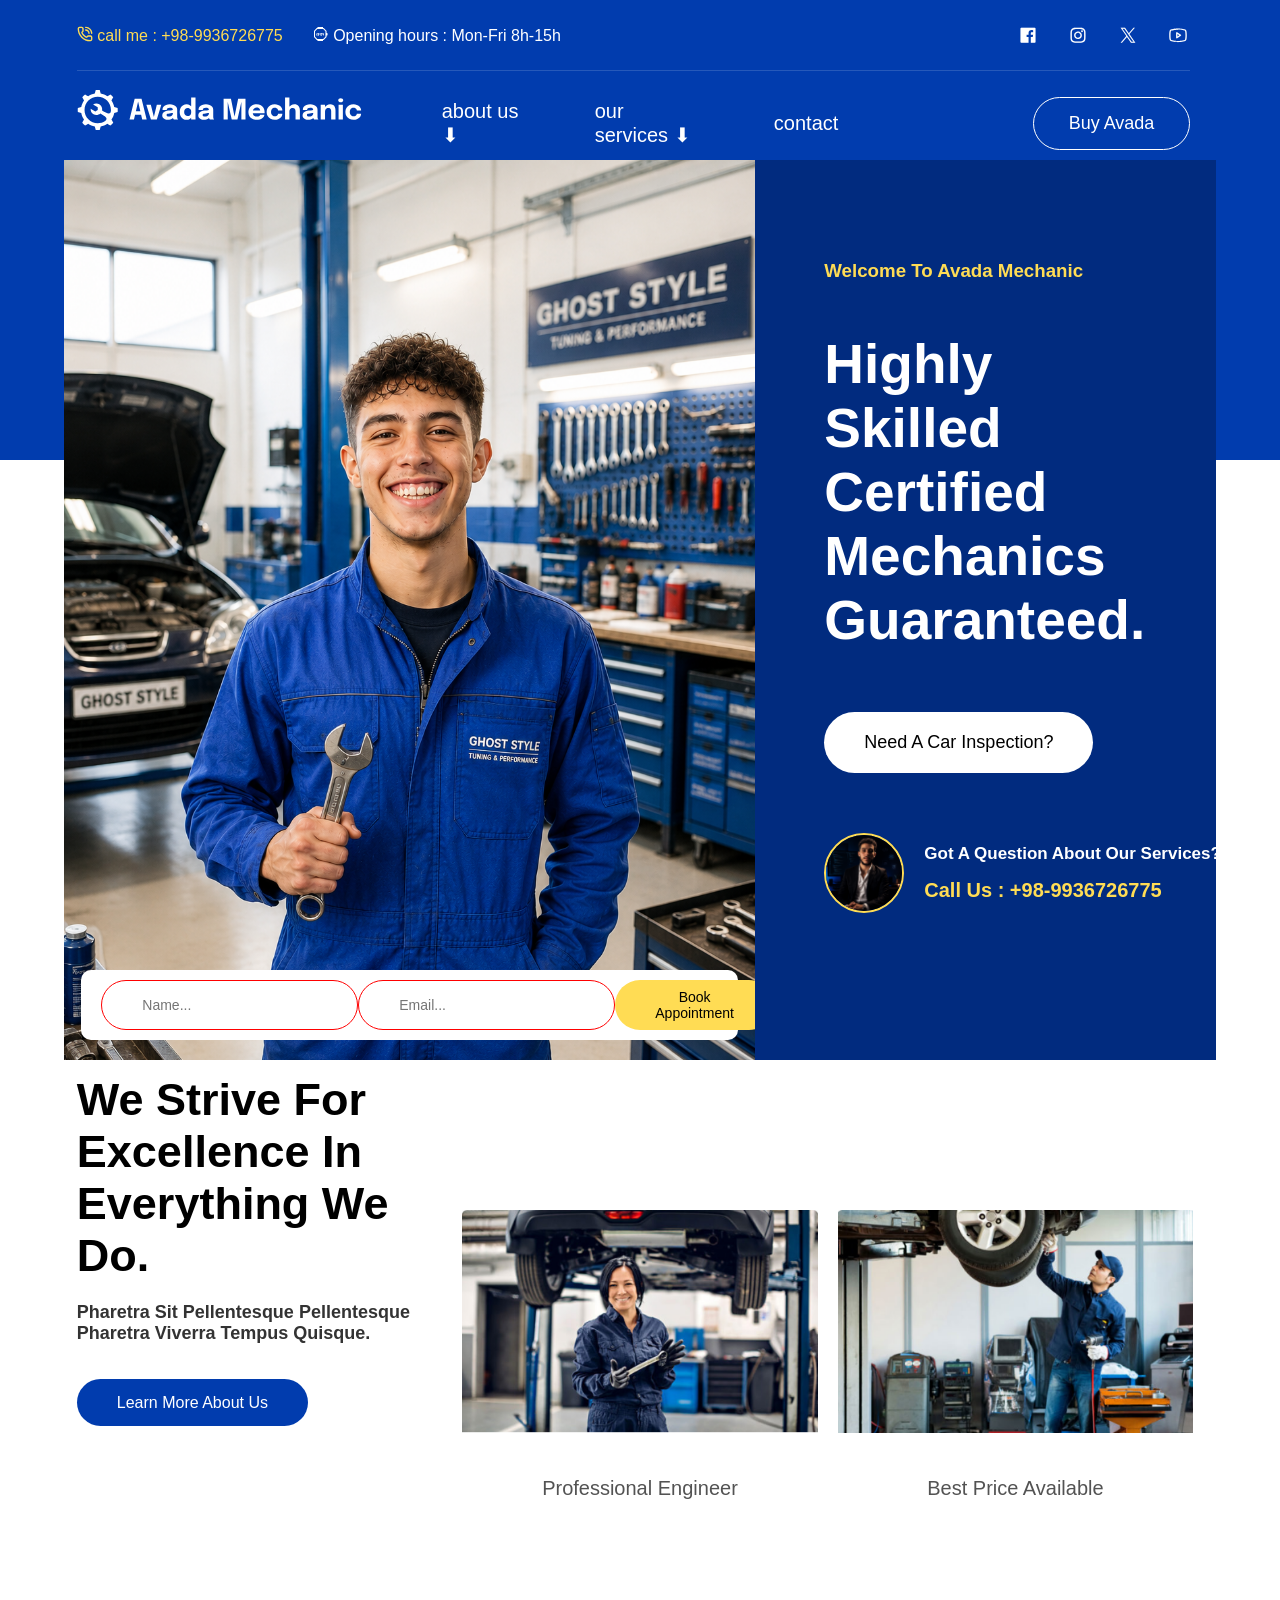
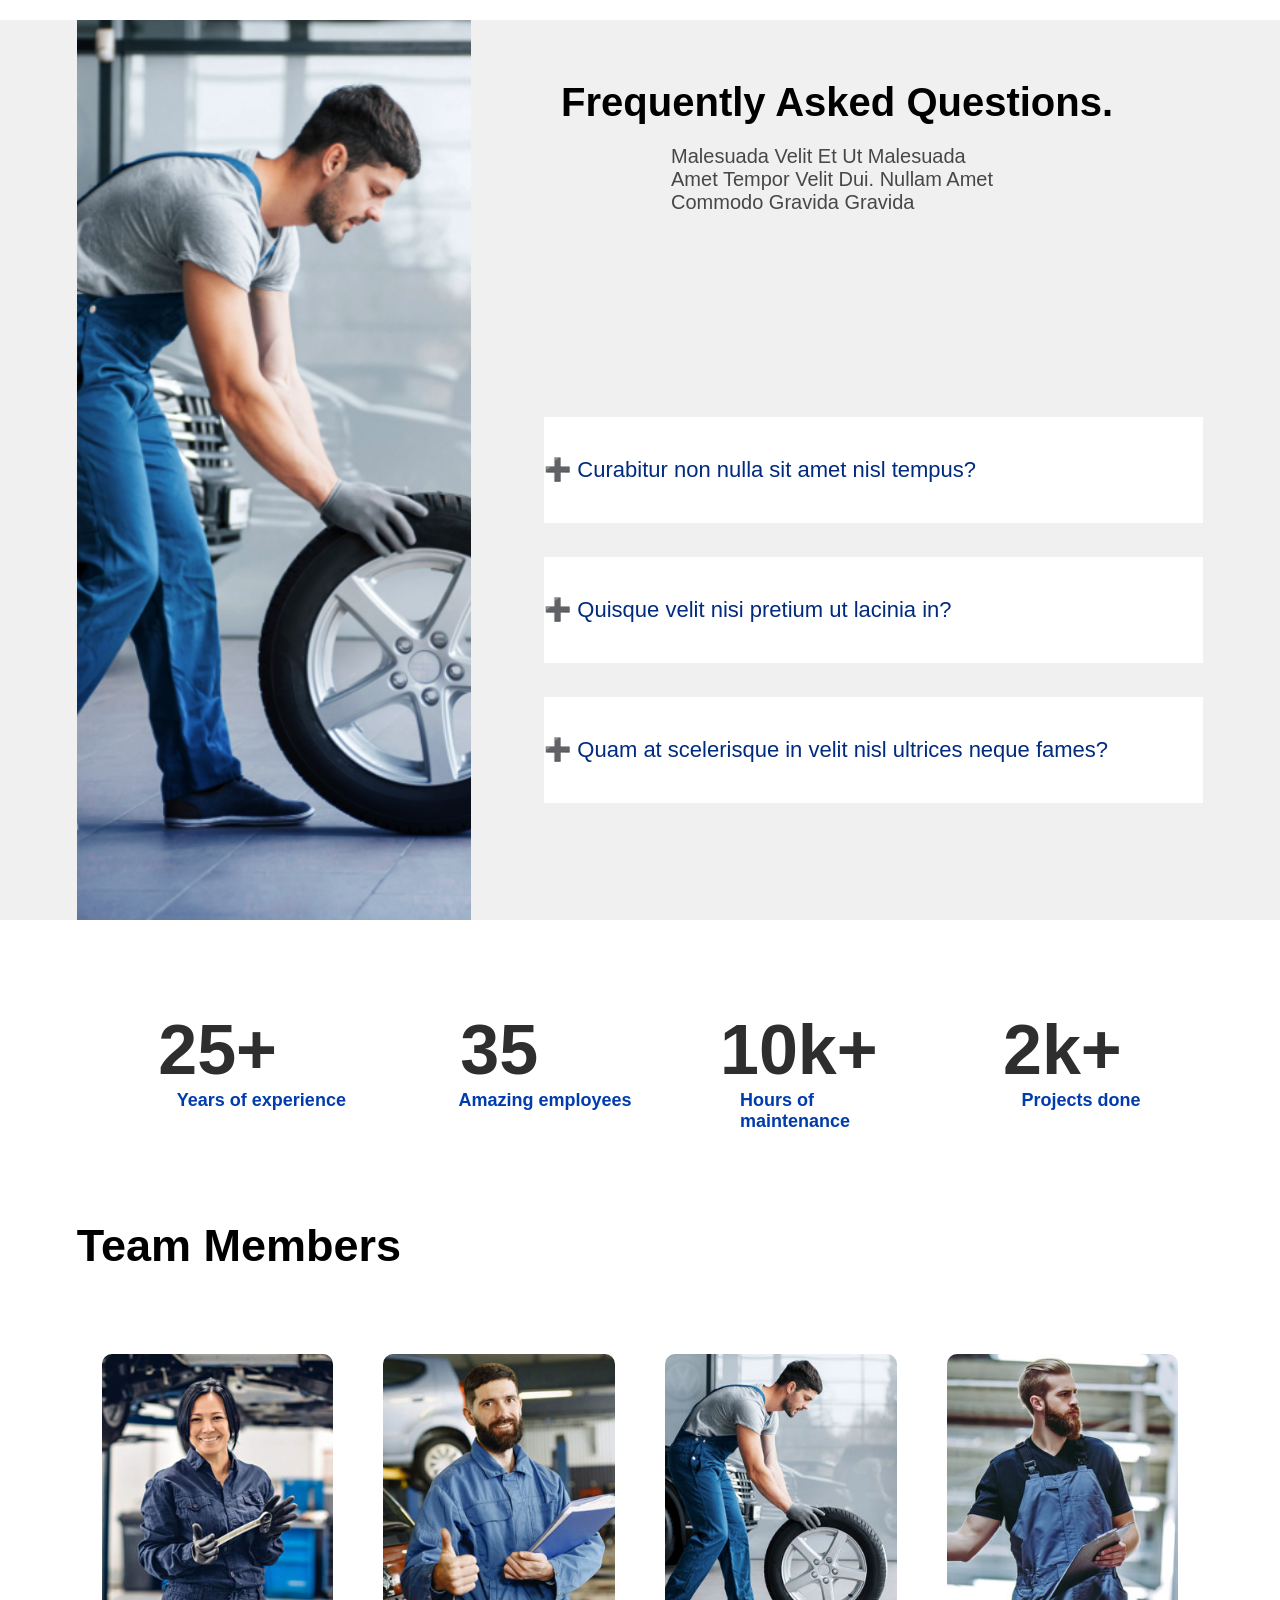
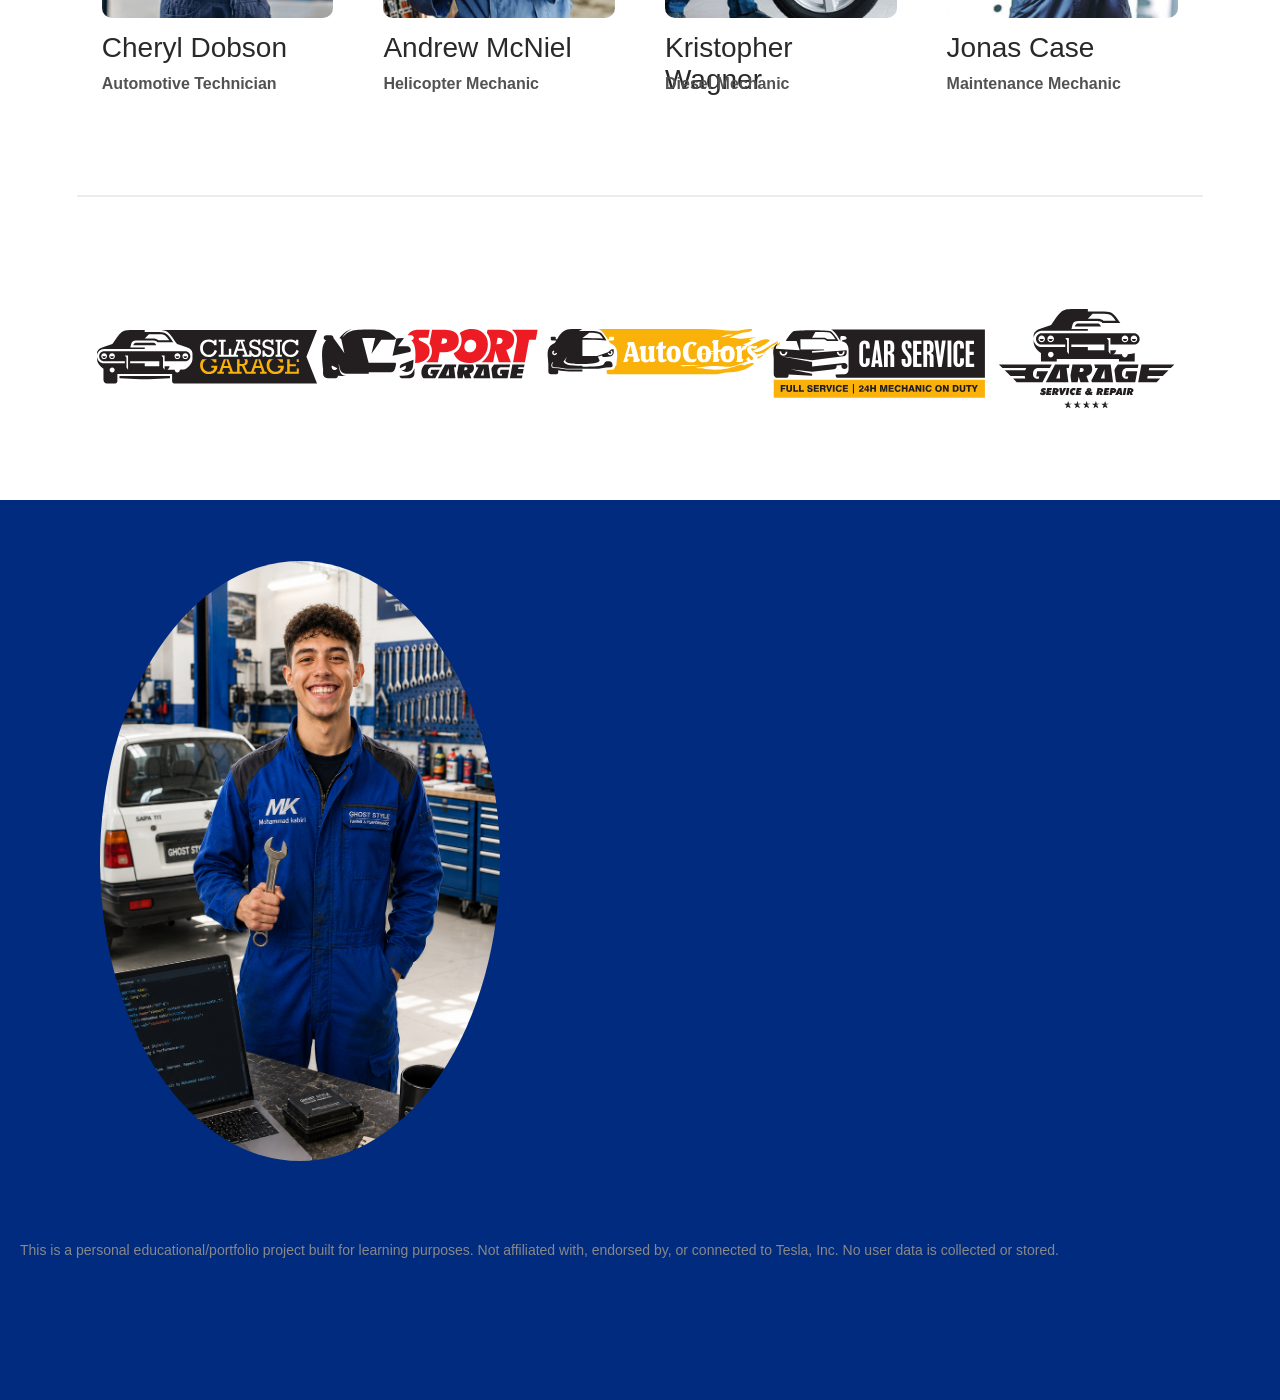
<file: index.html>
<!DOCTYPE html>
<html lang="en">

<head>
    <meta charset="UTF-8">
    <meta name="viewport" content="width=device-width, initial-scale=1.0">
    <title>Document</title>
    <link rel="stylesheet" href="public.css">
    <link rel="stylesheet" href="master.css">
    <link rel="stylesheet" href="font/style.css">

</head>

<body>
    <div class="head_top row">
        <div>
            <div>
                <span class="icon"></span>
                <a href="">call me : +98-9936726775</a>
            </div>
            <section>
                <span class="icon"></span>
                <a href="">Opening hours : Mon-Fri 8h-15h</a>
            </section>
        </div>
        <div>
            <span class="icon"></span>
            <a href="">facebook</a>
            <span class="icon"></span>
            <a href="">instagram</a>
            <span class="icon"></span>
            <a href="">x</a>
            <span class="icon"></span>
            <a href="">you tube</a>
        </div>
        <nav></nav>
    </div>

    <div class="head_bottom row">
        <div>
            <figure>
                <img src="mechanic-logo-svg.svg" alt="">
            </figure>
        </div>
        <div>
            <ul>
                <li><a href="">about us ⬇</a>
                    <ul>
                        <li><a href="">about us</a></li>
                        <li><a href="">F.A.Q</a></li>
                        <li><a href="">our team</a></li>
                    </ul>
                </li>
                <li><a href="">our services ⬇</a>
                    <ul>
                        <li><a href="">mechanical engineering</a></li>
                        <li><a href="">general machanic</a></li>
                        <li><a href="">maintenance mechanic</a></li>
                        <li><a href="">car mechanic</a></li>
                    </ul>
                </li>
                <li><a href="">contact</a></li>
            </ul>
        </div>
        <div>
            <a href="">Buy Avada</a>
        </div>
    </div>
    <div class="head_org row">
        <section>
            <figure>
                <img src="img/file_00000000854c724681521b3e6191ae68.png" alt="">
                <figcaption>
                    <form action="">
                        <input type="text" placeholder="Name...">
                        <input type="text" placeholder="email...">
                        <button>book appointment</button>
                    </form>
                </figcaption>
            </figure>
            <div>
                <h3>Welcome to Avada Mechanic</h3>
                <h1>Highly skilled certified mechanics guaranteed.</h1>
                <a href="">Need a car inspection?</a>
                <div class="contact-box">

                    <div class="contact-img">
                        <img src="img/file_00000000735071f5bce971ada8e695d0.png" alt="">
                    </div>

                    <div class="contact-text">
                        <h4>Got A Question About Our Services?</h4>
                        <h5>Call Us : +98-9936726775</h5>
                    </div>

                </div>
            </div>
        </section>
    </div>
    <div class="about_main row">
        <div>
            <h3>We strive for excellence in everything we do.</h3>
            <h4>Pharetra sit pellentesque pellentesque pharetra viverra tempus quisque.</h4>
            <a href="">Learn more about us</a>
        </div>
        <div>
            <figure>
                <img src="img/Screenshot 1.png" alt="">
                <figcaption>professional engineer</figcaption>
            </figure>
        </div>
        <div>
            <figure>
                <img src="img/Screenshot 2.png" alt="">
                <figcaption>best price available</figcaption>
            </figure>
        </div>
    </div>
    <div class="services row">
        <figure>
            <img src="img/Screenshot 3.png" alt="">
        </figure>
        <section>
            <div>
                <h2>Frequently asked questions.</h2>
                <p>Malesuada velit et ut malesuada amet tempor velit dui. Nullam amet commodo gravida gravida</p>
            </div>
            <div>
                <a href="">➕ Curabitur non nulla sit amet nisl tempus?</a>
            </div>
            <div>
                <a href="">➕ Quisque velit nisi pretium ut lacinia in?</a>
            </div>
            <div>
                <a href="">➕ Quam at scelerisque in velit nisl ultrices neque fames?</a>
            </div>
        </section>
    </div>
    <div class="Statistics row">
        <div>
            <h3>25+</h3>
            <h4>Years of experience</h4>
        </div>
        <div>
            <h3>35</h3>
            <h4>Amazing employees</h4>
        </div>
        <div>
            <h3>10k+</h3>
            <h4>Hours of maintenance</h4>
        </div>
        <div>
            <h3>2k+</h3>
            <h4>Projects done</h4>
        </div>
    </div>
    <div class="members row">
        <h4>team members</h4>
        <div class="team">
            <div>
                <figure>
                    <img src="img/dobson.jpg" alt="">
                    <figcaption>Cheryl Dobson</figcaption>
                    <h6>Automotive Technician</h6>
                </figure>

            </div>
            <div>
                <figure>
                    <img src="img/mcniel.jpg" alt="">
                    <figcaption>Andrew McNiel</figcaption>
                    <h6>Helicopter Mechanic</h6>
                </figure>

            </div>
            <div>
                <figure>
                    <img src="img/wagner.jpg" alt="">
                    <figcaption>Kristopher Wagner</figcaption>
                    <h6>Diesel Mechanic</h6>
                </figure>

            </div>
            <div>
                <figure>
                    <img src="img/case.jpg" alt="">
                    <figcaption>Jonas Case</figcaption>
                    <h6>Maintenance Mechanic</h6>
                </figure>

            </div>
        </div>
        <div class="line"></div>
        <div class="sponsor row">
            <div>
                <img src="img/sponsor-1.svg" alt="sponsor1">
            </div>
            <div>
                <img src="img/sponsor-2.svg" alt="sponsor2">
            </div>
            <div>
                <img src="img/sponsor-3.svg" alt="sponsor3">
            </div>
            <div>
                <img src="img/sponsor-4.svg" alt="sponsor4">
            </div>
            <div>
                <img src="img/sponsor-5.svg" alt="sponsor5">
            </div>
        </div>

    </div>
    <footer class="row">
        <div>
            <figure>
                <img src="img/file_00000000eea471f4b33e47864bc3c833.png" alt="">
            </figure>
            <nav>
                <a href="mailto:mhmdkbyry908@gmail.com" aria-label="Email"><span class="icon">﫷</span></a>
                <a href=""><span class="icon"></span></a>
                <a href="https://github.com/mhmdkbyry908-art" target="_blank"><span class="icon"></span></a>
                <a href="tel:+989936726775" aria-label="Phone"><span class="icon"></span></a>
                <a href="https://www.linkedin.com/in/mohammad-kabiri-9875b4418" target="_blank"><span
                        class="icon"></span></a>
            </nav>
        </div>
        <p style="text-align:center; padding:20px; font-size:14px; color:#888;">This is a personal educational/portfolio project built for learning purposes.
            Not affiliated with, endorsed by, or connected to Tesla, Inc.
            No user data is collected or stored.</p>
    </footer>
</body>

</html>
<!-- https://avada.website/mechanic/ -->
</file>
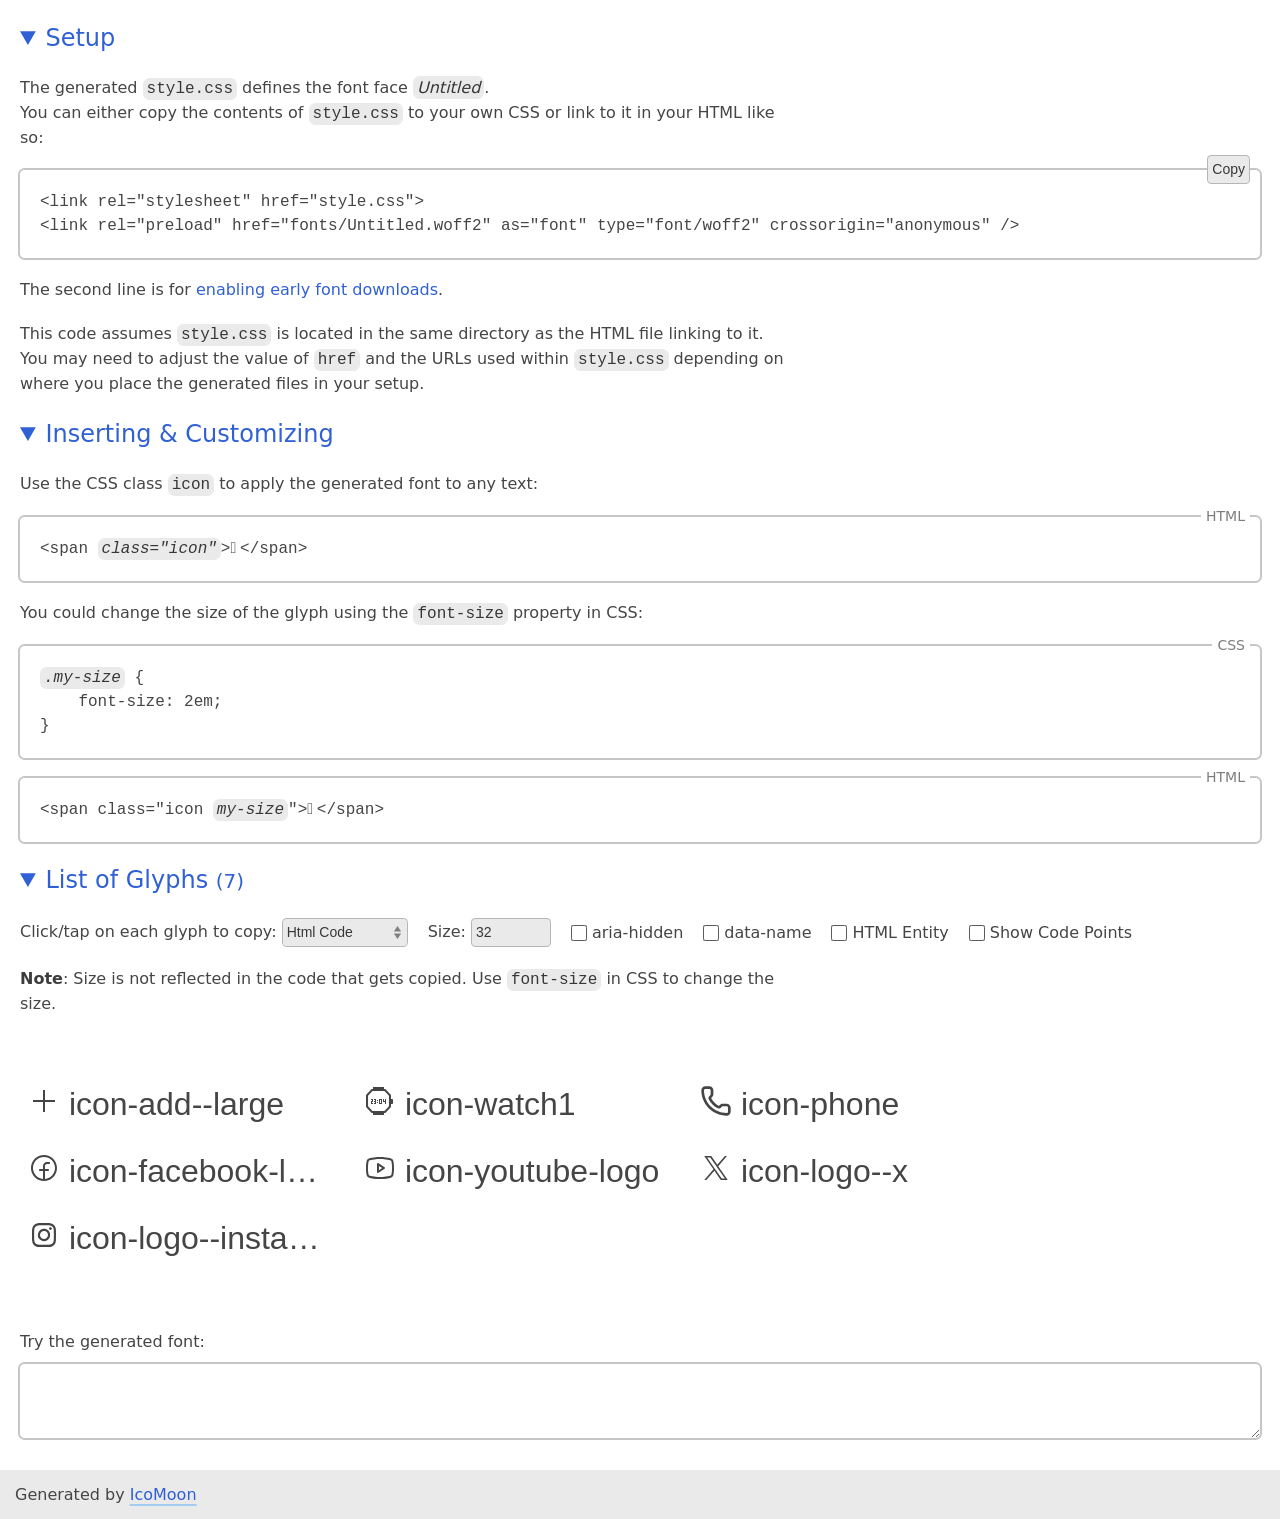
<file: demo.html>
<!doctype html>
<html lang="en">
<head>
    <title>Font Demo &amp; Reference</title>
    <meta charset="utf-8">
    <meta name="viewport" content="width=device-width, initial-scale=1">
    <meta name="description" content="">
    <link rel="stylesheet" href="style.css">
    <link rel="preload" href="fonts/Untitled.woff2" as="font" type="font/woff2" crossorigin="anonymous" />
    <!-- The following CSS is not required for using generated glyphs. -->
    <style>::selection{color:var(--off7);background:var(--blue2)}a{color:var(--blue0);text-decoration:none}a:active{color:var(--off7)}@media (hover){a:hover{color:var(--off7)}}.decoratedLinks a{text-decoration:underline;text-decoration-thickness:2px;text-decoration-skip-ink:none;text-decoration-color:var(--color, var(--blue2));text-underline-offset:4px;transition:text-decoration .3s,text-decoration-color .5s,text-underline-offset .3s,color .2s}.decoratedLinks a:hover{--color: var(--off5);text-underline-offset:6px}.decoratedLinks ._noLine,.undecoratedLinks a{text-decoration:none}.decoratedLinks a:focus-visible{text-decoration:none}@keyframes focusRingAnimation{0%{outline-width:4px}}:root,:root.light{color-scheme:light;background:var(--on2);color:var(--fg);font-family:ui-sans-serif,system-ui,-apple-system,sans-serif;font-size:16px;line-height:1.5;--bg: #eaeaea;--fg: #454545;--red-rgb: 215, 0, 21;--red: rgb(var(--red-rgb));--orange: rgb(242, 141, 0);--green: #00a100;--focus: rgba(0, 195, 255, .8);--blue0: #3060d5;--blue2: #a2ccf2;--on2: #fff;--off4: rgba(0, 0, 0, .2254);--off5: rgba(0, 0, 0, .5127);--off6: rgba(0, 0, 0, .7659);--off7: #000}@media (prefers-color-scheme: dark){:root{color-scheme:dark;--bg: #242424;--fg: #bababa;--red-rgb: 255, 105, 97;--red: rgb(var(--red-rgb));--orange: rgb(255, 159, 10);--green: #5eba6e;--focus: rgba(0, 137, 179, .8);--blue0: #8abbef;--blue2: #3e6486;--on2: #000;--off4: rgba(255, 255, 255, .1649);--off5: rgba(255, 255, 255, .4257);--off6: rgba(255, 255, 255, .8142);--off7: #fff}}:root.dark{color-scheme:dark;--bg: #242424;--fg: #bababa;--red-rgb: 255, 105, 97;--red: rgb(var(--red-rgb));--orange: rgb(255, 159, 10);--green: #5eba6e;--focus: rgba(0, 137, 179, .8);--blue0: #8abbef;--blue2: #3e6486;--on2: #000;--off4: rgba(255, 255, 255, .1649);--off5: rgba(255, 255, 255, .4257);--off6: rgba(255, 255, 255, .8142);--off7: #fff}.mvn{margin-bottom:0;margin-top:0}.rltv{position:relative}.monospace,code,pre{font-family:ui-monospace,SFMono-Regular,SF Mono,Menlo,Consolas,Liberation Mono,monospace}body{margin:0;min-height:calc(100vh - 20px);padding-top:20px}details,section{padding:0 20px}details{margin-bottom:20px}details[open]{margin-bottom:0}summary{color:var(--blue0);cursor:default;font-size:1.5em;width:fit-content}summary:hover,summary:active{color:var(--off7)}h1,summary{font-weight:500}h1,strong,code,em{color:var(--off6)}code,em{background:var(--bg);box-shadow:0 0 0 2px var(--bg);margin:0 2px;padding:0 2px}footer{background:var(--bg);line-height:19px;margin-top:20px;padding:15px;position:sticky;top:100%}p{max-width:76ch}p,pre{margin-bottom:20px;margin-top:20px}ul{list-style-position:inside;margin:20px 0;padding:20px}.br0,a,button,code,em,input,pre,select,summary,textarea,ul{border-radius:4.5px}input,select,.copy{box-shadow:inset 0 0 0 1px var(--off4);background-color:var(--bg);border:0;color:var(--off6);font-size:14px;line-height:19px;margin:0;padding:5px}input:hover,input:active,select:hover,select:active,.copy:hover,.copy:active{color:var(--off7);box-shadow:inset 0 0 0 1px var(--off5)}input:focus,select:focus,.copy:focus{box-shadow:none}select{appearance:none;background-image:url([data-uri]);background-position:right center;background-repeat:no-repeat;background-size:1.5em 50%;padding-right:20px}label{display:inline-block;margin:20px 20px 0 0}:focus-visible{outline:3px solid;outline-color:var(--focus);box-shadow:none}:focus-visible:not(:invalid){animation:focusRingAnimation .2s}pre{box-shadow:0 0 0 2px var(--off4);overflow:scroll;padding:20px;position:relative}textarea{background:none;border:0;box-shadow:0 0 0 2px var(--off4);color:var(--fg);display:block;font-size:1rem;margin:10px 0;min-height:1.5em;padding:5px;resize:vertical;width:calc(100% - 10px)}[data-lang]{position:relative}[data-lang]:after{background:var(--on2);border-radius:4.5px;color:var(--off5);content:attr(data-lang);font-size:14px;line-height:1;padding:2px 5px;position:absolute;right:10px;top:-.7em}.copy{position:absolute;right:10px;top:-15px}.copy:disabled{background:var(--on2);box-shadow:inset 0 0 0 1px var(--green);color:var(--green);font-weight:600}
._demo_glyphs {
    background: var(--background, transparent);
    display: flex;
    flex-wrap: wrap;
    margin: 20px -20px 0;
    padding: 5px 20px 20px;
}

._demo_glyph {
    background: none;
    border: none;
    color: var(--color);
    font-family: sans-serif !important;
    font-size: var(--glyph-size);
    line-height: 1;
    margin: 1rem 1rem 0 0;
    overflow: hidden;
    padding: 0.5rem;
    padding: max(0.5rem, 0.15625em);
    text-align: left;
    text-overflow: ellipsis;
    white-space: nowrap;
    width: 10em;
    width: max(10em, 15rem);
}
._demo_glyph span {
    pointer-events: none;
}
.centered {
    display: flex;
    align-items: center;
}
.glyphTitle {
    overflow: hidden;
    text-overflow: ellipsis;
    line-height: 1.25;
}
button._demo_glyph:hover {
    box-shadow: 0 0 0 2px var(--color, var(--off4));
}
button._demo_glyph:active {
    box-shadow: 0 0 0 2px var(--color, var(--fg));
}
button._demo_glyph._demo_copied {
    box-shadow: 0 0 0 2px var(--green);
}
._demo_copied {
    position: relative;
}
._demo_copied::before {
    content: "";
}
._demo_copied::after {
    align-items: center;
    background: linear-gradient(to left, var(--background, var(--on2)) 8ch, transparent);
    color: var(--color, var(--green));
    content: "✓ Copied";
    display: flex;
    font-family: ui-sans-serif,system-ui,-apple-system,sans-serif !important;
    font-size: max(1rem, 0.5em);
    height: 100%;
    justify-content: right;
    line-height: 1;
    padding-right: 0.5em;
    position: absolute;
    right: 0;
    top: 0;
    width: 50%;
}
body {--glyph-size: 32px;}#size {width: 5em;}#test {display: block;margin: 3rem 0 2rem;}#test textarea {font-size: var(--glyph-size);background: var(--background);color: var(--color);}#copy_settings, #toggles_wrapper, #toggles_wrapper label {display: flex;flex-wrap: wrap;align-items: center;}#copy_settings p {width: 100%;}#toggles_wrapper label {gap: 5px;}._demo_code {display: none;}input[type="checkbox"] {width: 16px;height: 16px;}:has(#codes:checked) ._demo_code {display: flex;align-items: center;margin: 10px 0 30px 8px;font-family: monospace !important;gap: 5px;width: 7em;color: var(--color);& input {width: 100%;}}</style>
    <style>._demo_glyph .icon {white-space: pre}</style>
</head>
<body>
    <details open>
        <summary>Setup</summary>
        <p>
            The generated <code>style.css</code> defines the font face
            <em>Untitled</em>.
            <br>
            You can either copy the contents of <code>style.css</code> to your
            own CSS or link to it in your HTML like so:
        </p>
        <div class="rltv">
          <pre>&lt;link rel="stylesheet" href="style.css"&gt;
&lt;link rel="preload" href="fonts/Untitled.woff2" as="font" type="font/woff2" crossorigin="anonymous" /&gt;</pre>
          <button class="copy">Copy</button>
        </div>
        <p>The second line is for <a href="https://highperformancewebfonts.com/read/on-the-origins-of-cross"> enabling early font downloads</a>.</p>
        <p>This code assumes <code>style.css</code> is located in the same directory as the HTML file linking to it. You may need to adjust the value of
            <code>href</code> and the URLs used within <code>style.css</code> depending on
            where you place the generated files in your setup.</p>
    </details>
    <details open>
        <summary>Inserting &amp; Customizing</summary>
        <p>
            Use the CSS class <code>icon</code> to apply the generated font to
            any text:
        </p>
        <div data-lang="HTML">
        <pre>&lt;span <em>class="icon"</em>&gt;&#xf3ad;&lt;/span&gt;</pre>
        </div>
        <p>
            You could change the size of the glyph using the
            <code>font-size</code> property in CSS:
        </p>
<div data-lang="CSS"><pre>
<em>.my-size</em> {
    font-size: 2em;
}
</pre></div>
        <div data-lang="HTML">
        <pre>&lt;span class="icon <em>my-size</em>"&gt;&#xf3ad;&lt;/span&gt;</pre>
        </div>
    </details>
    <details open>
        <noscript>
            <p>Enable JavaScript for easier copying of codes to clipboard.</p>
        </noscript>
        <summary>List of Glyphs <small>(7)</small></summary>
        <div id="copy_settings" style="display: none">
            <label>
                Click/tap on each glyph to copy:
                <select id="copy_subject">
                    <option value="html">Html Code</option>
                    <option value="character">character</option>
                    <option value="code">code point (hex)</option>
                </select>
            </label>
            <br>
            <label>
                Size:
                <input id="size" type="number" value="32" min="8" max="99999" />
            </label>
            <div id="toggles_wrapper">
              <label>
                  <input id="aria_hidden" type="checkbox" />
                  aria-hidden
              </label>
              <label>
                  <input id="data_name" type="checkbox" />
                  data-name
              </label>
              <label>
                  <input id="html_entity" type="checkbox" />
                  HTML Entity
              </label>
              <label>
                  <input id="codes" type="checkbox" />
                  Show Code Points
              </label>
            </div>
            <p>
                <strong>Note</strong>: Size is not reflected in the code that
                gets copied. Use <code>font-size</code> in CSS to change the size.
            </p>
        </div>
        <div class="_demo_glyphs">
            <div><div class="_demo_glyph"><span class="icon">&#xf3ad;</span> icon-add--large</div><label class="_demo_code">U+ <input readonly value="f3ad" /></label></div>
            <div><div class="_demo_glyph"><span class="icon">&#xf106;</span> icon-watch1</div><label class="_demo_code">U+ <input readonly value="f106" /></label></div>
            <div><div class="_demo_glyph"><span class="icon">&#xf16f;</span> icon-phone</div><label class="_demo_code">U+ <input readonly value="f16f" /></label></div>
            <div><div class="_demo_glyph"><span class="icon">&#xf7b9;</span> icon-facebook-logo</div><label class="_demo_code">U+ <input readonly value="f7b9" /></label></div>
            <div><div class="_demo_glyph"><span class="icon">&#xf692;</span> icon-youtube-logo</div><label class="_demo_code">U+ <input readonly value="f692" /></label></div>
            <div><div class="_demo_glyph"><span class="icon">&#xf8a7;</span> icon-logo--x</div><label class="_demo_code">U+ <input readonly value="f8a7" /></label></div>
            <div><div class="_demo_glyph"><span class="icon">&#xf5c1;</span> icon-logo--instagram</div><label class="_demo_code">U+ <input readonly value="f5c1" /></label></div>
        </div>
        <label id="test">
            Try the generated font:
            <textarea class="icon"></textarea>
        </label>
    </details>
    <footer>
        <p class="mvn decoratedLinks">Generated by <a href="https://icomoon.io">IcoMoon</a></p>
    </footer>
    <!-- The following script is not required for using generated glyphs. -->
    <script>
        let tid, tid2;
        const ariaHidden = document.getElementById("aria_hidden");
        const copiedClass = "_demo_copied";
        const dataName = document.getElementById("data_name");
        const copySubject = document.getElementById("copy_subject");
        const glyphClass = "_demo_glyph";
        const htmlEntity = document.getElementById("html_entity");
        const wrapper = document.querySelector("._demo_glyphs");
        const names = {
            0xf3ad: "add--large",
            0xf106: "watch1",
            0xf16f: "phone",
            0xf7b9: "facebook-logo",
            0xf692: "youtube-logo",
            0xf8a7: "logo--x",
            0xf5c1: "logo--instagram"
        };
        const ligatures = {};
        document.getElementById("copy_settings").removeAttribute("style");
        document.querySelectorAll("." + glyphClass).forEach(function (x) {
            try {
                x.setAttribute("title", x.childNodes[1].textContent.trim());
            } catch (ignore) {}
            x.outerHTML = x.outerHTML.replace(/<(\/?)div/, "<$1button");
        });
        document.getElementById("copy_subject").addEventListener("change", function () {
        }, false);
        function showRelevantToggles() {
            const copySubjectValue = copySubject.value;
            if (copySubjectValue === "html") {
                ariaHidden.parentElement.style.display = "";
                dataName.parentElement.style.display = "";
                htmlEntity.parentElement.style.display = "";
            } else if (copySubjectValue === "html_old") {
                ariaHidden.parentElement.style.display = "";
                dataName.parentElement.style.display = "none";
                htmlEntity.parentElement.style.display = "none";
            } else {
                ariaHidden.parentElement.style.display = "none";
                dataName.parentElement.style.display = "none";
                htmlEntity.parentElement.style.display = "none";
            }
        }
        showRelevantToggles();
        copySubject.addEventListener("change", showRelevantToggles, false);
        document.body.addEventListener("click", function (e) {
            const copySubjectValue = copySubject.value;
            let className;
            let target = e.target;
            let text;
            if (target.classList.contains("copy")) {
                let pre = target.parentElement.querySelector("pre");
                navigator.clipboard.writeText(pre.innerText).then(function () {
                    target.disabled = true;
                    target.textContent = "✓ Copied";
                    clearTimeout(tid2);
                    tid2 = setTimeout(function () {
                        target.disabled = false;
                        target.textContent = "Copy";
                    }, 1000);
                });
            } else if (target.classList.contains(glyphClass)) {
                try {
                    if (copySubjectValue === "html") {
                        text = target.children[0].outerHTML;
                        if (dataName.checked) {
                            const code = target.children[0].textContent.codePointAt(0);
                            const name = names[code];
                            if (name) {
                              text = text.replace(">", ` data-name="${name}">`);
                            }
                        }
                        if (ariaHidden.checked) {
                            text = text.replace(">", " aria-hidden=\"true\">");
                        }
                        if (htmlEntity.checked) {
                            const hex = target.children[0].textContent.codePointAt(0).toString(16);
                            text = text.replace(/>.+</, `>&#x${hex};<`);
                        }
                    } else if (copySubjectValue === "html_old") {
                        className = target.children[0].className;
                        className = className.replace(
                            "icon",
                            target.childNodes[1].textContent.trim()
                        );
                        text = `<span class="${className}"></span>`;
                        if (ariaHidden.checked) {
                            text = text.replace(">", " aria-hidden=\"true\">");
                        }
                    } else {
                        text = target.children[0].textContent;
                        if (copySubjectValue === "code") {
                            text = text.codePointAt(0).toString(16);
                        } else if (copySubjectValue === "ligatures") {
                            text = ligatures[text.codePointAt(0)] || "";
                        }
                    }
                    navigator.clipboard.writeText(text).then(function () {
                        const xs = document.querySelectorAll("." + copiedClass);
                        xs.forEach(function (x) {
                            x.classList.remove(copiedClass);
                        });
                        clearTimeout(tid);
                        target.classList.add(copiedClass);
                        tid = setTimeout(function () {
                            target.classList.remove(copiedClass);
                        }, 1000);
                    });
                } catch (ignore) {}
            }
        }, false);
        document.getElementById("size").addEventListener("change", function (e) {
            let size = Number(e.target.value);
            if (size < 8) {
                size = 8;
                e.target.value = size;
            }
            if (!Number.isNaN(size)) {
                document.body.style.setProperty("--glyph-size", size + "px");
            }
        }, false);
        (function () {
            const key = "color-scheme";
            const dark = "dark";
            const light = "light";
            const prefersDarkMedia = "(prefers-color-scheme: dark)";
            function system() {
                if (window.matchMedia(prefersDarkMedia).matches) {
                    return dark;
                }
                return light;
            }
            function computed() {
                const value = localStorage.getItem(key);
                if (value === dark || value === light) {
                    return value;
                }
                return system();
            }
            function setValue(value) {
                document.documentElement.classList.remove(light);
                document.documentElement.classList.remove(dark);
                if (value === system()) {
                    localStorage.removeItem(key);
                } else {
                    localStorage.setItem(key, value);
                    document.documentElement.classList.add(value);
                }
            }
            document.body.addEventListener("keydown", function (e) {
                if (!e.shiftKey || e.code !== "Digit8") {
                    return;
                }
                const newValue = (
                    computed() === dark
                    ? light
                    : dark
                );
                setValue(newValue);
            }, false);
            setValue(computed());
        }());
    </script>
</body>
</html>
</file>
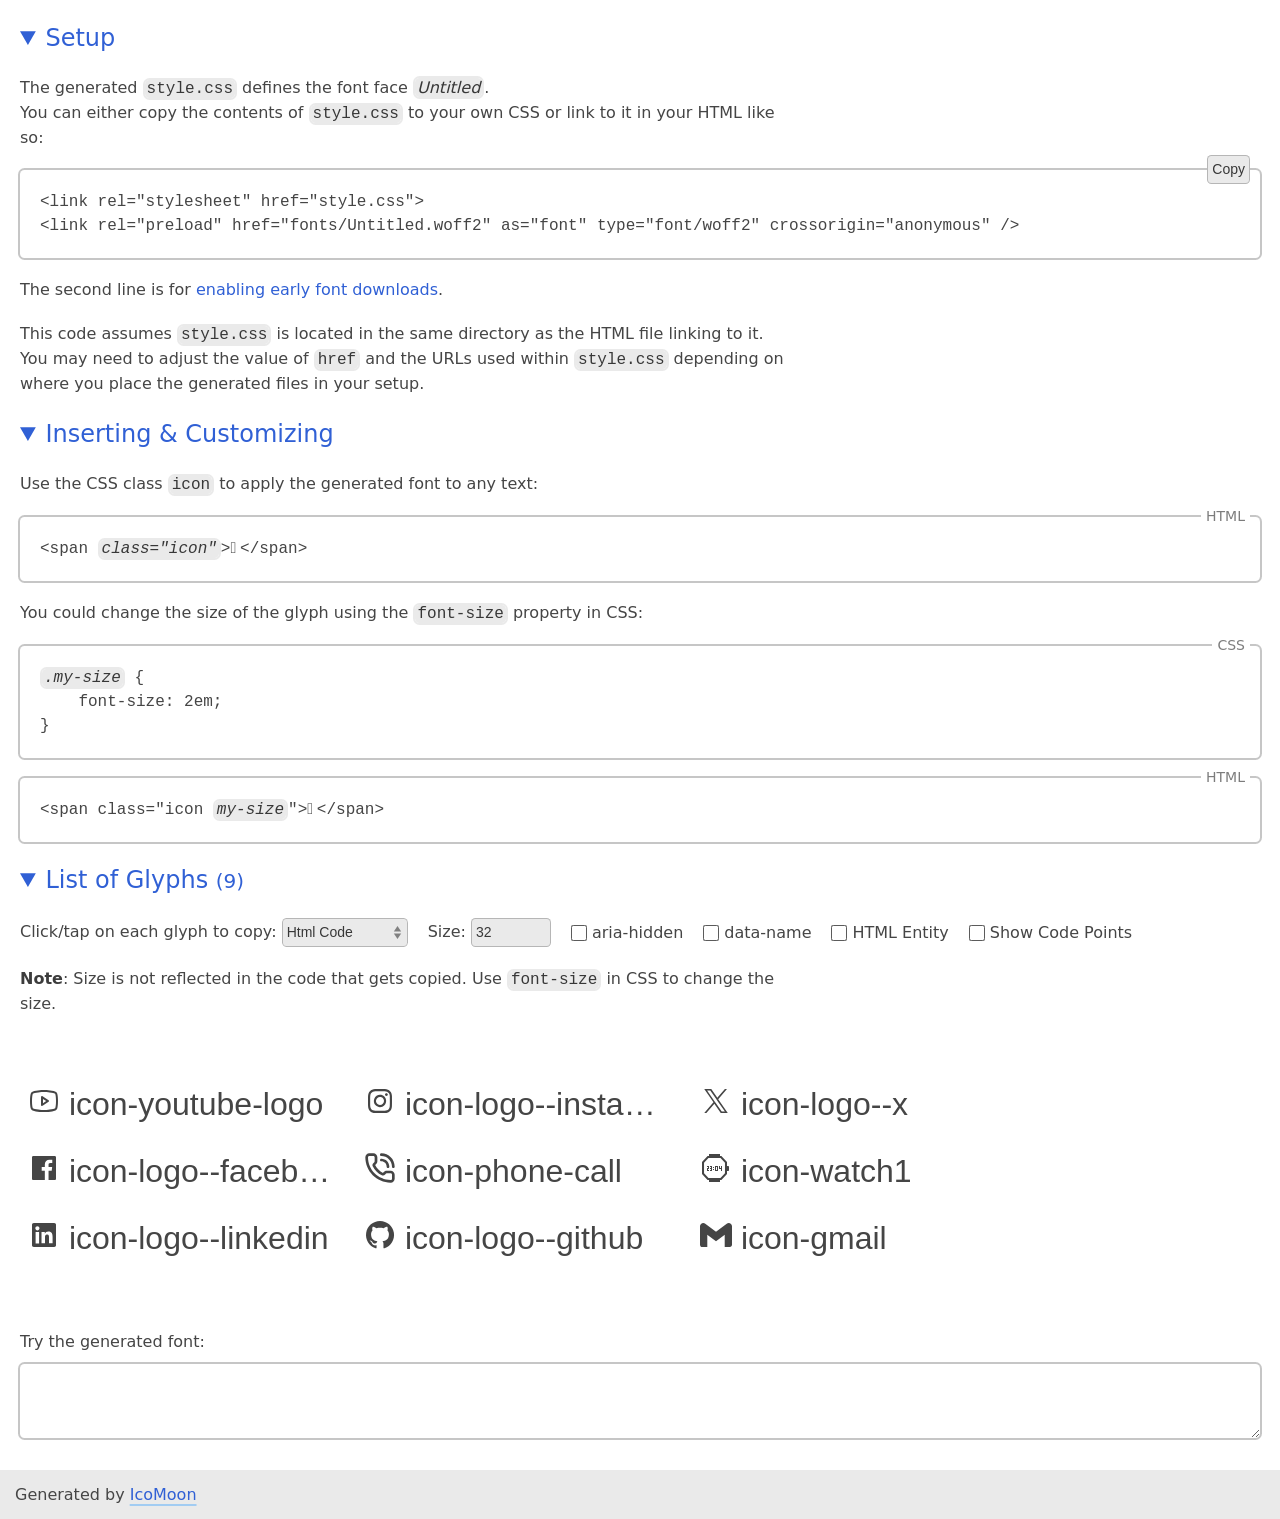
<file: font/demo.html>
<!doctype html>
<html lang="en">
<head>
    <title>Font Demo &amp; Reference</title>
    <meta charset="utf-8">
    <meta name="viewport" content="width=device-width, initial-scale=1">
    <meta name="description" content="">
    <link rel="stylesheet" href="style.css">
    <link rel="preload" href="fonts/Untitled.woff2" as="font" type="font/woff2" crossorigin="anonymous" />
    <!-- The following CSS is not required for using generated glyphs. -->
    <style>::selection{color:var(--off7);background:var(--blue2)}a{color:var(--blue0);text-decoration:none}a:active{color:var(--off7)}@media (hover){a:hover{color:var(--off7)}}.decoratedLinks a{text-decoration:underline;text-decoration-thickness:2px;text-decoration-skip-ink:none;text-decoration-color:var(--color, var(--blue2));text-underline-offset:4px;transition:text-decoration .3s,text-decoration-color .5s,text-underline-offset .3s,color .2s}.decoratedLinks a:hover{--color: var(--off5);text-underline-offset:6px}.decoratedLinks ._noLine,.undecoratedLinks a{text-decoration:none}.decoratedLinks a:focus-visible{text-decoration:none}@keyframes focusRingAnimation{0%{outline-width:4px}}:root,:root.light{color-scheme:light;background:var(--on2);color:var(--fg);font-family:ui-sans-serif,system-ui,-apple-system,sans-serif;font-size:16px;line-height:1.5;--bg: #eaeaea;--fg: #454545;--red-rgb: 215, 0, 21;--red: rgb(var(--red-rgb));--orange: rgb(242, 141, 0);--green: #00a100;--focus: rgba(0, 195, 255, .8);--blue0: #3060d5;--blue2: #a2ccf2;--on2: #fff;--off4: rgba(0, 0, 0, .2254);--off5: rgba(0, 0, 0, .5127);--off6: rgba(0, 0, 0, .7659);--off7: #000}@media (prefers-color-scheme: dark){:root{color-scheme:dark;--bg: #242424;--fg: #bababa;--red-rgb: 255, 105, 97;--red: rgb(var(--red-rgb));--orange: rgb(255, 159, 10);--green: #5eba6e;--focus: rgba(0, 137, 179, .8);--blue0: #8abbef;--blue2: #3e6486;--on2: #000;--off4: rgba(255, 255, 255, .1649);--off5: rgba(255, 255, 255, .4257);--off6: rgba(255, 255, 255, .8142);--off7: #fff}}:root.dark{color-scheme:dark;--bg: #242424;--fg: #bababa;--red-rgb: 255, 105, 97;--red: rgb(var(--red-rgb));--orange: rgb(255, 159, 10);--green: #5eba6e;--focus: rgba(0, 137, 179, .8);--blue0: #8abbef;--blue2: #3e6486;--on2: #000;--off4: rgba(255, 255, 255, .1649);--off5: rgba(255, 255, 255, .4257);--off6: rgba(255, 255, 255, .8142);--off7: #fff}.mvn{margin-bottom:0;margin-top:0}.rltv{position:relative}.monospace,code,pre{font-family:ui-monospace,SFMono-Regular,SF Mono,Menlo,Consolas,Liberation Mono,monospace}body{margin:0;min-height:calc(100vh - 20px);padding-top:20px}details,section{padding:0 20px}details{margin-bottom:20px}details[open]{margin-bottom:0}summary{color:var(--blue0);cursor:default;font-size:1.5em;width:fit-content}summary:hover,summary:active{color:var(--off7)}h1,summary{font-weight:500}h1,strong,code,em{color:var(--off6)}code,em{background:var(--bg);box-shadow:0 0 0 2px var(--bg);margin:0 2px;padding:0 2px}footer{background:var(--bg);line-height:19px;margin-top:20px;padding:15px;position:sticky;top:100%}p{max-width:76ch}p,pre{margin-bottom:20px;margin-top:20px}ul{list-style-position:inside;margin:20px 0;padding:20px}.br0,a,button,code,em,input,pre,select,summary,textarea,ul{border-radius:4.5px}input,select,.copy{box-shadow:inset 0 0 0 1px var(--off4);background-color:var(--bg);border:0;color:var(--off6);font-size:14px;line-height:19px;margin:0;padding:5px}input:hover,input:active,select:hover,select:active,.copy:hover,.copy:active{color:var(--off7);box-shadow:inset 0 0 0 1px var(--off5)}input:focus,select:focus,.copy:focus{box-shadow:none}select{appearance:none;background-image:url([data-uri]);background-position:right center;background-repeat:no-repeat;background-size:1.5em 50%;padding-right:20px}label{display:inline-block;margin:20px 20px 0 0}:focus-visible{outline:3px solid;outline-color:var(--focus);box-shadow:none}:focus-visible:not(:invalid){animation:focusRingAnimation .2s}pre{box-shadow:0 0 0 2px var(--off4);overflow:scroll;padding:20px;position:relative}textarea{background:none;border:0;box-shadow:0 0 0 2px var(--off4);color:var(--fg);display:block;font-size:1rem;margin:10px 0;min-height:1.5em;padding:5px;resize:vertical;width:calc(100% - 10px)}[data-lang]{position:relative}[data-lang]:after{background:var(--on2);border-radius:4.5px;color:var(--off5);content:attr(data-lang);font-size:14px;line-height:1;padding:2px 5px;position:absolute;right:10px;top:-.7em}.copy{position:absolute;right:10px;top:-15px}.copy:disabled{background:var(--on2);box-shadow:inset 0 0 0 1px var(--green);color:var(--green);font-weight:600}
._demo_glyphs {
    background: var(--background, transparent);
    display: flex;
    flex-wrap: wrap;
    margin: 20px -20px 0;
    padding: 5px 20px 20px;
}

._demo_glyph {
    background: none;
    border: none;
    color: var(--color);
    font-family: sans-serif !important;
    font-size: var(--glyph-size);
    line-height: 1;
    margin: 1rem 1rem 0 0;
    overflow: hidden;
    padding: 0.5rem;
    padding: max(0.5rem, 0.15625em);
    text-align: left;
    text-overflow: ellipsis;
    white-space: nowrap;
    width: 10em;
    width: max(10em, 15rem);
}
._demo_glyph span {
    pointer-events: none;
}
.centered {
    display: flex;
    align-items: center;
}
.glyphTitle {
    overflow: hidden;
    text-overflow: ellipsis;
    line-height: 1.25;
}
button._demo_glyph:hover {
    box-shadow: 0 0 0 2px var(--color, var(--off4));
}
button._demo_glyph:active {
    box-shadow: 0 0 0 2px var(--color, var(--fg));
}
button._demo_glyph._demo_copied {
    box-shadow: 0 0 0 2px var(--green);
}
._demo_copied {
    position: relative;
}
._demo_copied::before {
    content: "";
}
._demo_copied::after {
    align-items: center;
    background: linear-gradient(to left, var(--background, var(--on2)) 8ch, transparent);
    color: var(--color, var(--green));
    content: "✓ Copied";
    display: flex;
    font-family: ui-sans-serif,system-ui,-apple-system,sans-serif !important;
    font-size: max(1rem, 0.5em);
    height: 100%;
    justify-content: right;
    line-height: 1;
    padding-right: 0.5em;
    position: absolute;
    right: 0;
    top: 0;
    width: 50%;
}
body {--glyph-size: 32px;}#size {width: 5em;}#test {display: block;margin: 3rem 0 2rem;}#test textarea {font-size: var(--glyph-size);background: var(--background);color: var(--color);}#copy_settings, #toggles_wrapper, #toggles_wrapper label {display: flex;flex-wrap: wrap;align-items: center;}#copy_settings p {width: 100%;}#toggles_wrapper label {gap: 5px;}._demo_code {display: none;}input[type="checkbox"] {width: 16px;height: 16px;}:has(#codes:checked) ._demo_code {display: flex;align-items: center;margin: 10px 0 30px 8px;font-family: monospace !important;gap: 5px;width: 7em;color: var(--color);& input {width: 100%;}}</style>
    <style>._demo_glyph .icon {white-space: pre}</style>
</head>
<body>
    <details open>
        <summary>Setup</summary>
        <p>
            The generated <code>style.css</code> defines the font face
            <em>Untitled</em>.
            <br>
            You can either copy the contents of <code>style.css</code> to your
            own CSS or link to it in your HTML like so:
        </p>
        <div class="rltv">
          <pre>&lt;link rel="stylesheet" href="style.css"&gt;
&lt;link rel="preload" href="fonts/Untitled.woff2" as="font" type="font/woff2" crossorigin="anonymous" /&gt;</pre>
          <button class="copy">Copy</button>
        </div>
        <p>The second line is for <a href="https://highperformancewebfonts.com/read/on-the-origins-of-cross"> enabling early font downloads</a>.</p>
        <p>This code assumes <code>style.css</code> is located in the same directory as the HTML file linking to it. You may need to adjust the value of
            <code>href</code> and the URLs used within <code>style.css</code> depending on
            where you place the generated files in your setup.</p>
    </details>
    <details open>
        <summary>Inserting &amp; Customizing</summary>
        <p>
            Use the CSS class <code>icon</code> to apply the generated font to
            any text:
        </p>
        <div data-lang="HTML">
        <pre>&lt;span <em>class="icon"</em>&gt;&#xf692;&lt;/span&gt;</pre>
        </div>
        <p>
            You could change the size of the glyph using the
            <code>font-size</code> property in CSS:
        </p>
<div data-lang="CSS"><pre>
<em>.my-size</em> {
    font-size: 2em;
}
</pre></div>
        <div data-lang="HTML">
        <pre>&lt;span class="icon <em>my-size</em>"&gt;&#xf692;&lt;/span&gt;</pre>
        </div>
    </details>
    <details open>
        <noscript>
            <p>Enable JavaScript for easier copying of codes to clipboard.</p>
        </noscript>
        <summary>List of Glyphs <small>(9)</small></summary>
        <div id="copy_settings" style="display: none">
            <label>
                Click/tap on each glyph to copy:
                <select id="copy_subject">
                    <option value="html">Html Code</option>
                    <option value="character">character</option>
                    <option value="code">code point (hex)</option>
                </select>
            </label>
            <br>
            <label>
                Size:
                <input id="size" type="number" value="32" min="8" max="99999" />
            </label>
            <div id="toggles_wrapper">
              <label>
                  <input id="aria_hidden" type="checkbox" />
                  aria-hidden
              </label>
              <label>
                  <input id="data_name" type="checkbox" />
                  data-name
              </label>
              <label>
                  <input id="html_entity" type="checkbox" />
                  HTML Entity
              </label>
              <label>
                  <input id="codes" type="checkbox" />
                  Show Code Points
              </label>
            </div>
            <p>
                <strong>Note</strong>: Size is not reflected in the code that
                gets copied. Use <code>font-size</code> in CSS to change the size.
            </p>
        </div>
        <div class="_demo_glyphs">
            <div><div class="_demo_glyph"><span class="icon">&#xf692;</span> icon-youtube-logo</div><label class="_demo_code">U+ <input readonly value="f692" /></label></div>
            <div><div class="_demo_glyph"><span class="icon">&#xf5c1;</span> icon-logo--instagram</div><label class="_demo_code">U+ <input readonly value="f5c1" /></label></div>
            <div><div class="_demo_glyph"><span class="icon">&#xf8a7;</span> icon-logo--x</div><label class="_demo_code">U+ <input readonly value="f8a7" /></label></div>
            <div><div class="_demo_glyph"><span class="icon">&#xf608;</span> icon-logo--facebook</div><label class="_demo_code">U+ <input readonly value="f608" /></label></div>
            <div><div class="_demo_glyph"><span class="icon">&#xf248;</span> icon-phone-call</div><label class="_demo_code">U+ <input readonly value="f248" /></label></div>
            <div><div class="_demo_glyph"><span class="icon">&#xf106;</span> icon-watch1</div><label class="_demo_code">U+ <input readonly value="f106" /></label></div>
            <div><div class="_demo_glyph"><span class="icon">&#xf7b0;</span> icon-logo--linkedin</div><label class="_demo_code">U+ <input readonly value="f7b0" /></label></div>
            <div><div class="_demo_glyph"><span class="icon">&#xf477;</span> icon-logo--github</div><label class="_demo_code">U+ <input readonly value="f477" /></label></div>
            <div><div class="_demo_glyph"><span class="icon">&#xfaf7;</span> icon-gmail</div><label class="_demo_code">U+ <input readonly value="faf7" /></label></div>
        </div>
        <label id="test">
            Try the generated font:
            <textarea class="icon"></textarea>
        </label>
    </details>
    <footer>
        <p class="mvn decoratedLinks">Generated by <a href="https://icomoon.io">IcoMoon</a></p>
    </footer>
    <!-- The following script is not required for using generated glyphs. -->
    <script>
        let tid, tid2;
        const ariaHidden = document.getElementById("aria_hidden");
        const copiedClass = "_demo_copied";
        const dataName = document.getElementById("data_name");
        const copySubject = document.getElementById("copy_subject");
        const glyphClass = "_demo_glyph";
        const htmlEntity = document.getElementById("html_entity");
        const wrapper = document.querySelector("._demo_glyphs");
        const names = {
            0xf692: "youtube-logo",
            0xf5c1: "logo--instagram",
            0xf8a7: "logo--x",
            0xf608: "logo--facebook",
            0xf248: "phone-call",
            0xf106: "watch1",
            0xf7b0: "logo--linkedin",
            0xf477: "logo--github",
            0xfaf7: "gmail"
        };
        const ligatures = {};
        document.getElementById("copy_settings").removeAttribute("style");
        document.querySelectorAll("." + glyphClass).forEach(function (x) {
            try {
                x.setAttribute("title", x.childNodes[1].textContent.trim());
            } catch (ignore) {}
            x.outerHTML = x.outerHTML.replace(/<(\/?)div/, "<$1button");
        });
        document.getElementById("copy_subject").addEventListener("change", function () {
        }, false);
        function showRelevantToggles() {
            const copySubjectValue = copySubject.value;
            if (copySubjectValue === "html") {
                ariaHidden.parentElement.style.display = "";
                dataName.parentElement.style.display = "";
                htmlEntity.parentElement.style.display = "";
            } else if (copySubjectValue === "html_old") {
                ariaHidden.parentElement.style.display = "";
                dataName.parentElement.style.display = "none";
                htmlEntity.parentElement.style.display = "none";
            } else {
                ariaHidden.parentElement.style.display = "none";
                dataName.parentElement.style.display = "none";
                htmlEntity.parentElement.style.display = "none";
            }
        }
        showRelevantToggles();
        copySubject.addEventListener("change", showRelevantToggles, false);
        document.body.addEventListener("click", function (e) {
            const copySubjectValue = copySubject.value;
            let className;
            let target = e.target;
            let text;
            if (target.classList.contains("copy")) {
                let pre = target.parentElement.querySelector("pre");
                navigator.clipboard.writeText(pre.innerText).then(function () {
                    target.disabled = true;
                    target.textContent = "✓ Copied";
                    clearTimeout(tid2);
                    tid2 = setTimeout(function () {
                        target.disabled = false;
                        target.textContent = "Copy";
                    }, 1000);
                });
            } else if (target.classList.contains(glyphClass)) {
                try {
                    if (copySubjectValue === "html") {
                        text = target.children[0].outerHTML;
                        if (dataName.checked) {
                            const code = target.children[0].textContent.codePointAt(0);
                            const name = names[code];
                            if (name) {
                              text = text.replace(">", ` data-name="${name}">`);
                            }
                        }
                        if (ariaHidden.checked) {
                            text = text.replace(">", " aria-hidden=\"true\">");
                        }
                        if (htmlEntity.checked) {
                            const hex = target.children[0].textContent.codePointAt(0).toString(16);
                            text = text.replace(/>.+</, `>&#x${hex};<`);
                        }
                    } else if (copySubjectValue === "html_old") {
                        className = target.children[0].className;
                        className = className.replace(
                            "icon",
                            target.childNodes[1].textContent.trim()
                        );
                        text = `<span class="${className}"></span>`;
                        if (ariaHidden.checked) {
                            text = text.replace(">", " aria-hidden=\"true\">");
                        }
                    } else {
                        text = target.children[0].textContent;
                        if (copySubjectValue === "code") {
                            text = text.codePointAt(0).toString(16);
                        } else if (copySubjectValue === "ligatures") {
                            text = ligatures[text.codePointAt(0)] || "";
                        }
                    }
                    navigator.clipboard.writeText(text).then(function () {
                        const xs = document.querySelectorAll("." + copiedClass);
                        xs.forEach(function (x) {
                            x.classList.remove(copiedClass);
                        });
                        clearTimeout(tid);
                        target.classList.add(copiedClass);
                        tid = setTimeout(function () {
                            target.classList.remove(copiedClass);
                        }, 1000);
                    });
                } catch (ignore) {}
            }
        }, false);
        document.getElementById("size").addEventListener("change", function (e) {
            let size = Number(e.target.value);
            if (size < 8) {
                size = 8;
                e.target.value = size;
            }
            if (!Number.isNaN(size)) {
                document.body.style.setProperty("--glyph-size", size + "px");
            }
        }, false);
        (function () {
            const key = "color-scheme";
            const dark = "dark";
            const light = "light";
            const prefersDarkMedia = "(prefers-color-scheme: dark)";
            function system() {
                if (window.matchMedia(prefersDarkMedia).matches) {
                    return dark;
                }
                return light;
            }
            function computed() {
                const value = localStorage.getItem(key);
                if (value === dark || value === light) {
                    return value;
                }
                return system();
            }
            function setValue(value) {
                document.documentElement.classList.remove(light);
                document.documentElement.classList.remove(dark);
                if (value === system()) {
                    localStorage.removeItem(key);
                } else {
                    localStorage.setItem(key, value);
                    document.documentElement.classList.add(value);
                }
            }
            document.body.addEventListener("keydown", function (e) {
                if (!e.shiftKey || e.code !== "Digit8") {
                    return;
                }
                const newValue = (
                    computed() === dark
                    ? light
                    : dark
                );
                setValue(newValue);
            }, false);
            setValue(computed());
        }());
    </script>
</body>
</html>
</file>
<file: public.css>
*, *::after, *::before{
    margin: 0;
    padding: 0;
    box-sizing: border-box;
}
body{
    font-size: 100%;
    font-family: Arial, "Helvetica Neue", Helvetica, sans-serif;
}
.row{
    display: flex;
    width: 100%;
    flex-wrap: wrap;
}
a{
    text-decoration: none;
    color: inherit;
    &:visited{
        color: inherit;
    }
}
li{
    list-style-type: none;
    
}
</file>
<file: master.css>
:root {
    --darkblue: rgb(1, 43, 127);
    --lightblue: rgb(1, 60, 174);
    --yellow: rgb(255, 220, 84);
}

.head_top {
    height: 70px;
    background-color: var(--lightblue);
    padding: 0 6%;
    justify-content: space-between;
    /* border: 1px solid red; */
    position: relative;

    >div {
        /* border: 1px solid red; */
        display: flex;
        align-items: center;

        &:first-of-type {


            >div {
                color: var(--yellow);
                padding: 0 30px 0 0;
                font-size: 16px;
                display: block;
                /* background-color: red; */
                transition: .4s;

                &:hover {
                    color: white;
                }
            }

            >section {
                color: white;
                font-size: 16px;
                display: block;
                transition: .4s;

                &:hover {
                    color: rgba(255, 255, 255, 0.336);
                }
            }
        }

        &:last-of-type {
            position: relative;

            >span {
                font-size: 20px;
                color: white;
                padding: 0 15px;
                transition: .4s;

                &:hover+a {
                    opacity: 1;
                    visibility: visible;
                    font-size: 14px;
                }

            }

            >a {
                background-color: black;
                color: white;
                text-transform: capitalize;
                position: absolute;
                top: 53px;
                transition: .4s;
                visibility: hidden;
                opacity: 0;
                white-space: nowrap;

                &:nth-of-type(1) {
                    left: -3%;
                }

                &:nth-of-type(2) {
                    left: 21%;
                }

                &:nth-of-type(3) {
                    left: 61%;
                }

                &:nth-of-type(4) {
                    left: 74%;
                }
            }
        }

    }

    >nav {
        width: 87%;
        height: 1px;
        background-color: rgb(38, 89, 186);
        position: absolute;
        left: 6%;
        top: 100%;

    }
}

.head_bottom {
    height: 90px;
    /* border: 1px solid red; */
    background-color: var(--lightblue);
    padding: 20px 0;

    >div {
        width: 33.3333%;
        /* border: 1px solid orange; */
        display: flex;
        justify-content: center;
        align-items: center;
        position: relative;

        &:nth-of-type(1) {
            display: block;
            padding: 0 0 0 6%;
        }

        &:nth-of-type(2) {
            >ul {
                height: 100%;
                display: flex;
                /* align-items: center; */
                justify-content: center;
                gap: 45px;
                /* border: 2px solid black; */

                >li {
                    display: flex;
                    align-items: center;
                    position: relative;
                    background-color: var(--lightblue);

                    &:hover {
                        >a {
                            background-color: var(--darkblue);
                        }

                        >ul {
                            opacity: 1;
                            visibility: visible;
                            z-index: 1;
                        }
                    }


                    /* border: 1px solid yellow; */

                    >a {
                        display: flex;
                        /* padding: auto; */
                        /* background-color: chocolate; */
                        padding: 10px 15px;
                        color: white;
                        font-size: 20px;
                        border-radius: 50px;
                        transition: .4s;
                    }

                    >ul {
                        position: absolute;
                        top: 60px;
                        color: black;
                        background-color: var(--lightblue);
                        transition: 1.7s;
                        opacity: 0;
                        visibility: hidden;

                        >li {
                            white-space: nowrap;

                            /* padding: 15px 7px; */
                            /* display: block; */
                            &:hover {
                                >a {
                                    background-color: var(--yellow);
                                    color: black;
                                    z-index: 1;
                                }
                            }

                            >a {
                                color: white;
                                text-transform: capitalize;
                                padding: 15px 7px;
                                white-space: nowrap;
                                /* border: 1px solid crimson; */
                                display: block;
                                transition: .6s;
                            }
                        }
                    }

                }
            }
        }

        &:nth-of-type(3) {
            display: flex;
            justify-content: end;
            padding: 0 7% 0 0;


            >a {
                text-transform: capitalize;
                padding: 15px 35px;
                border: 1px solid white;
                border-radius: 50px;
                font-size: 18px;
                color: white;
                background-color: var(--lightblue);
                transition: 1s;
                display: block;

                &:hover {

                    border: none;
                    background-color: var(--darkblue);

                }
            }
        }

    }
}

.head_org {
    height: 300px;
    background-color: var(--lightblue);


    display: flex;
    justify-content: center;

    >section {
        width: 90%;
        /* border: 1px solid red; */
        height: 100vh;
        display: flex;

        >figure {
            width: 60%;
            height: 100%;
            /* border: 2px solid green; */
            overflow: hidden;
            position: relative;

            >img {
                width: 100%;
                height: auto;
                object-fit: cover;

            }

            >figcaption {
                display: flex;
                justify-content: center;
                position: absolute;
                bottom: 20px;
                left: 0;
                width: 100%;

                >form {
                    width: 95%;
                    height: 70px;
                    /* border: 1px solid red; */
                    display: flex;
                    justify-content: space-between;
                    background-color: white;
                    transition: 1s;
                    padding: 0 20px;
                    border-radius: 10px;

                    >* {
                        padding: 5px 40px;
                        border-radius: 50px;
                        margin: 10px 0;
                        font-size: 14px;
                        text-transform: capitalize;
                        font-family: Arial, "Helvetica Neue", Helvetica, sans-serif;
                    }

                    >input {
                        border: 1px solid red;
                        background-color: white;
                    }

                    >button {
                        color: black;
                        background-color: var(--yellow);
                        border: none;
                        outline: none;

                        &:hover {
                            background-color: var(--darkblue);
                            color: white;
                        }
                    }

                }
            }
        }

        >div {
            width: 40%;
            height: 100%;
            /* border: 2px solid aqua; */
            background-color: var(--darkblue);
            display: flex;
            flex-direction: column;
            padding: 50px 6%;
            align-items: flex-start;
            transition: 1s;

            >* {
                text-transform: capitalize;
                font-family: Arial, "Helvetica Neue", Helvetica, sans-serif;
            }

            >h3 {
                color: var(--yellow);
                padding: 50px 0;

            }

            >h1 {
                color: white;
                font-size: 55px;
                padding-bottom: 60px;
            }

            >a {
                color: black;
                background-color: white;
                border-radius: 50px;
                display: inline-block;
                padding: 20px 40px;
                font-size: 18px;
                align-self: flex-start;

                &:hover {
                    background-color: var(--lightblue);
                    color: white;
                }
            }

            >div {
                margin-top: 60px;
            }

            .contact-box {
                display: flex;
                align-items: center;
                gap: 20px;
            }

            .contact-img {
                width: 80px;
                height: 80px;
                border-radius: 50%;
                overflow: hidden;
                border: 2px solid var(--yellow);
            }

            .contact-img img {
                width: 100%;
                height: 100%;
                object-fit: cover;
                display: block;
            }

            .contact-text {
                >h4 {
                    color: white;
                    font-size: 17px;
                    white-space: nowrap;
                }

                >h5 {
                    font-size: 20px;
                    color: var(--yellow);
                    padding-top: 15px;
                }
            }
        }
    }
}

.about_main {
    height: 120vh;
    /* border: 1px solid red; */
    align-items: flex-end;
    padding: 0px 6%;

    >div {
        width: 33.3333%;
        height: 45%;
        /* border: 2px solid black; */

        text-transform: capitalize;
        font-family: Arial, "Helvetica Neue", Helvetica, sans-serif;


        &:nth-of-type(1) {

            transition: 1s;

            >h3 {
                font-size: 45px;
                padding: 20px 0;
            }

            >h4 {
                font-size: 18px;
                color: rgb(51, 51, 51);
                padding: 0 0 50px 0;
            }

            >a {
                color: white;
                background-color: var(--lightblue);
                padding: 15px 40px;
                border-radius: 50px;
                font-size: 16px;

                &:hover {
                    background-color: var(--darkblue);
                }

            }
        }

        &:nth-of-type(2) {
            display: flex;
            align-items: end;

            >figure {
                >img {
                    width: 100%;
                    height: auto;
                    object-fit: cover;

                    padding: 40px 10px;
                }

                >figcaption {
                    font-size: 20px;
                    color: rgb(83, 83, 83);
                    display: flex;
                    justify-content: center;
                    padding: 0 0 40px 0;

                }
            }
        }

        &:nth-of-type(3) {
            display: flex;
            align-items: end;

            >figure {
                >img {
                    width: 100%;
                    height: auto;
                    object-fit: cover;
                    padding: 40px 10px;
                }

                >figcaption {
                    font-size: 20px;
                    color: rgb(83, 83, 83);
                    display: flex;
                    justify-content: center;
                    padding: 0 0 40px 0;
                }
            }
        }




    }
}

.services {
    width: 100%;
    height: 100vh;
    /* border: 1px solid black; */
    background-color: rgb(240, 240, 240);
    margin: 80px 0;
    padding: 0 6%;

    >figure {
        width: 35%;
        height: 100%;

        >img {
            width: 100%;
            height: 100%;
            object-fit: cover;
        }
    }

    >section {
        width: 65%;
        /* border: 1px solid red; */
        display: flex;
        flex-direction: column;

        >div {
            width: 100%;

            &:nth-of-type(1) {
                height: 40%;

                /* border: 2px solid green; */
                >* {
                    text-transform: capitalize;
                    font-family: Arial, "Helvetica Neue", Helvetica, sans-serif;
                    display: flex;
                    justify-content: center;
                    align-items: center;
                }

                >h2 {
                    font-size: 40px;
                    padding: 60px 0 20px 0;

                }

                >p {
                    font-size: 20px;
                    padding: 0 200px;
                    color: rgb(71, 71, 71);
                }
            }

            &:nth-of-type(2) {
                /* border: 2px solid green; */
                display: flex;
                justify-content: end;
                align-items: center;
                height: 20%;

                >a {
                    background-color: white;
                    color: var(--darkblue);
                    width: 90%;
                    font-size: 22px;
                    padding: 40px 0;

                }
            }

            &:nth-of-type(3) {
                /* border: 2px solid green; */
                display: flex;
                justify-content: end;
                align-items: center;
                height: 20%;

                >a {
                    background-color: white;
                    color: var(--darkblue);
                    width: 90%;
                    font-size: 22px;
                    padding: 40px 0;
                    margin: 0 0 80px 0;
                }
            }

            &:nth-of-type(4) {
                /* border: 2px solid green; */
                display: flex;
                justify-content: end;
                align-items: center;
                height: 20%;

                >a {
                    background-color: white;
                    color: var(--darkblue);
                    width: 90%;
                    font-size: 22px;
                    padding: 40px 0;
                    margin: 0 0 160px 0;
                }
            }
        }
    }

}

.Statistics {
    height: 200px;
    /* border: 1px solid red; */
    padding: 0 6%;

    >div {
        width: 25%;
        height: 100%;

        /* border: 1px solid black; */
        >h3 {
            font-size: 70px;
            color: rgb(46, 46, 46);
            text-align: center;
            margin: 10px 80px 0;
        }

        >h4 {
            font-size: 18px;
            margin: 0 0 0 100px;
            color: var(--lightblue);
        }
    }
}

.members {
    width: 100%;
    height: 100vh;
    /* border: 1px solid red; */
    padding: 0 6%;

    >h4 {
        text-transform: capitalize;
        font-size: 45px;
        margin: 20px 0;
    }

    .team {
        /* margin: 0 0 10px 0; */
        width: 100%;
        height: 350px;
        /* border: 1px solid black; */
        display: flex;

        >div {
            display: flex;
            width: 25%;
            height: 100%;
            /* border: 1px solid green; */
            padding: 10px 25px;

            >figure {
                >img {
                    height: 80%;
                    border-radius: 10px;
                    object-fit: cover;
                    overflow: hidden;
                    /* margin: auto;
                    display: block; */
                }

                >* {
                    width: 100%;
                    font-family: Arial, "Helvetica Neue", Helvetica, sans-serif;
                    text-transform: capitalize;
                }

                >figcaption {
                    height: 10%;
                    font-size: 28px;
                    color: rgb(41, 41, 41);
                    margin: 10px 0;
                }

                >h6 {
                    height: 10%;
                    font-size: 16px;
                    color: rgb(82, 82, 82);
                }
            }
        }
    }

    .line {
        width: 100%;
        height: 2px;
        background-color: rgba(235, 235, 235, 1);
        ;
        margin: 50px 0 0 0;
    }

    .sponsor {
        >div {
            height: 200px;
            width: 20%;

            /* border: 1px solid red; */
            &:last-of-type {
                >img {
                    margin: 60px 0 0 20px;
                }
            }

            >img {
                margin: 80px 0 0 20px;
            }
        }
    }
}

footer {
    width: 100%;
    height: 100vh;
    /* border: 1px solid red; */
    /* margin-top: 80px; */
    background-color: var(--darkblue);
    transition: 1s;

    >div {
        position: relative;
        /* border: 1px solid black; */
        display: flex;
        align-items: center;
        width: 400px;
        height: 600px;
        margin: auto 100px;
        border-radius: 50%;
        transition: 1s;

        &:hover {
            >nav {
                left: 390px;
                opacity: 1;
                visibility: visible;
                >a{
                    &:nth-of-type(1){
                        transform: rotate(1080deg);
                        transition: 1s;
                        transition-delay: 1s;
                    }
                    &:nth-of-type(2){
                        transform: rotate(1080deg);
                        transition: 1s;
                        transition-delay: 2s;
                    }
                    &:nth-of-type(3){
                        transform: rotate(1080deg);
                        transition: 1s;
                        transition-delay: 3s;
                    }
                    &:nth-of-type(4){
                        transform: rotate(1080deg);
                        transition: 1s;
                        transition-delay: 4s;
                    }
                    &:nth-of-type(5){
                        transform: rotate(1080deg);
                        transition: 1s;
                        transition-delay: 5s;
                    }
                }
            }
        }

        >figure {
            width: 100%;
            height: 100%;
            border-radius: 50%;
            overflow: hidden;

            >img {
                width: 100%;
                height: 100%;
                object-fit: cover;
                display: block;


            }
        }

        nav {
            width: 150px;

            position: absolute;
            left: 300px;
            /* border: 1px solid white; */
            display: flex;
            flex-direction: column;
            align-items: center;
            justify-content: center;
            gap: 50px;
            top: 50px;
            transition: .4s;
            visibility: hidden;
            opacity: 0;

            >a {
                >span {
                    font-size: 50px;


                }
            }
        }
    }

}
</file>
<file: font/style.css>
@font-face {
    font-family: "Untitled";
    src: url("fonts/Untitled.woff2") format("woff2"),
        url("fonts/Untitled.ttf") format("truetype"),
        url("fonts/Untitled.woff") format("woff");
    font-weight: normal;
    font-style: normal;
    font-display: block;
}
.icon {
    /* Use !important to prevent extensions from overriding this font. */
    font-family: "Untitled" !important;
    font-style: normal;
    font-weight: normal;
    font-variant: normal;
    text-transform: none;
    line-height: 1;

    /* Better Font Rendering =========== */
    -webkit-font-smoothing: antialiased;
    -moz-osx-font-smoothing: grayscale;
}
</file>
<file: style.css>
@font-face {
    font-family: "Untitled";
    src: url("fonts/Untitled.woff2") format("woff2"),
        url("fonts/Untitled.ttf") format("truetype"),
        url("fonts/Untitled.woff") format("woff");
    font-weight: normal;
    font-style: normal;
    font-display: block;
}
.icon {
    /* Use !important to prevent extensions from overriding this font. */
    font-family: "Untitled" !important;
    font-style: normal;
    font-weight: normal;
    font-variant: normal;
    text-transform: none;
    line-height: 1;

    /* Better Font Rendering =========== */
    -webkit-font-smoothing: antialiased;
    -moz-osx-font-smoothing: grayscale;
}
</file>
